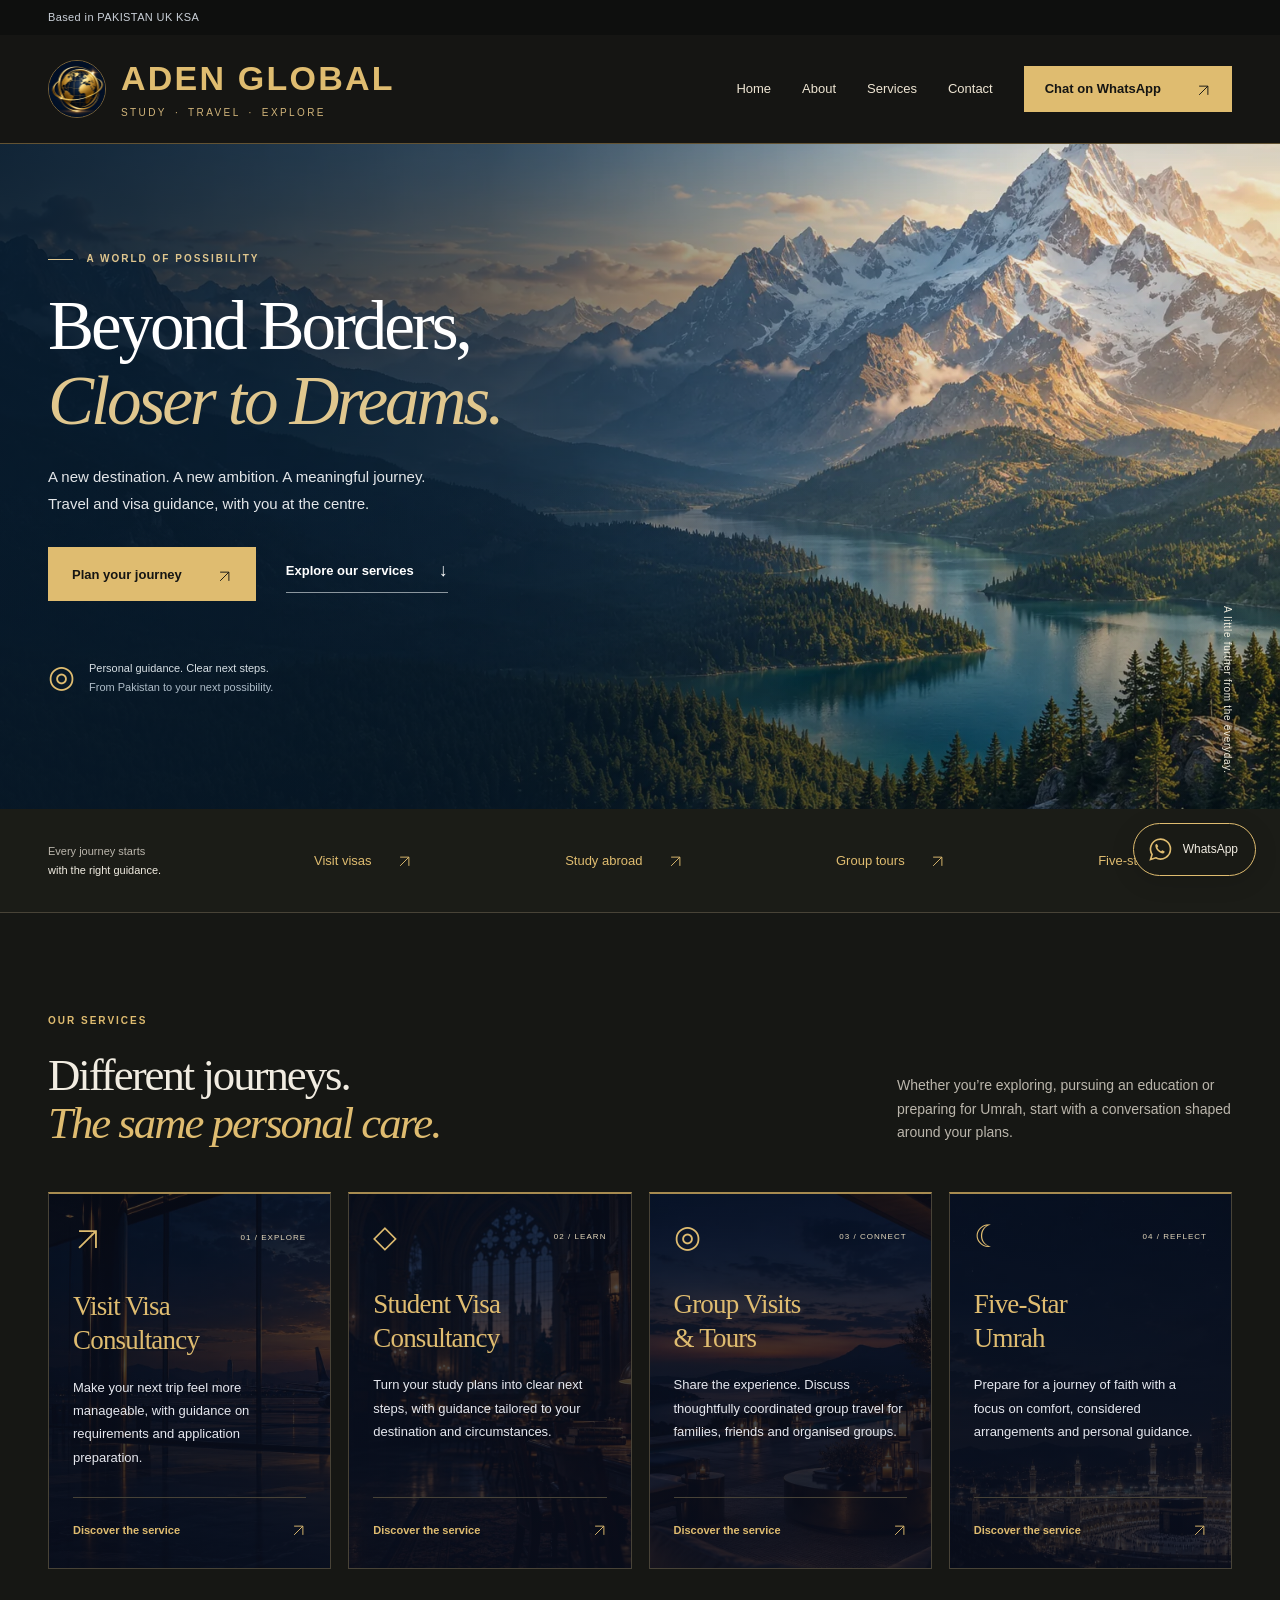
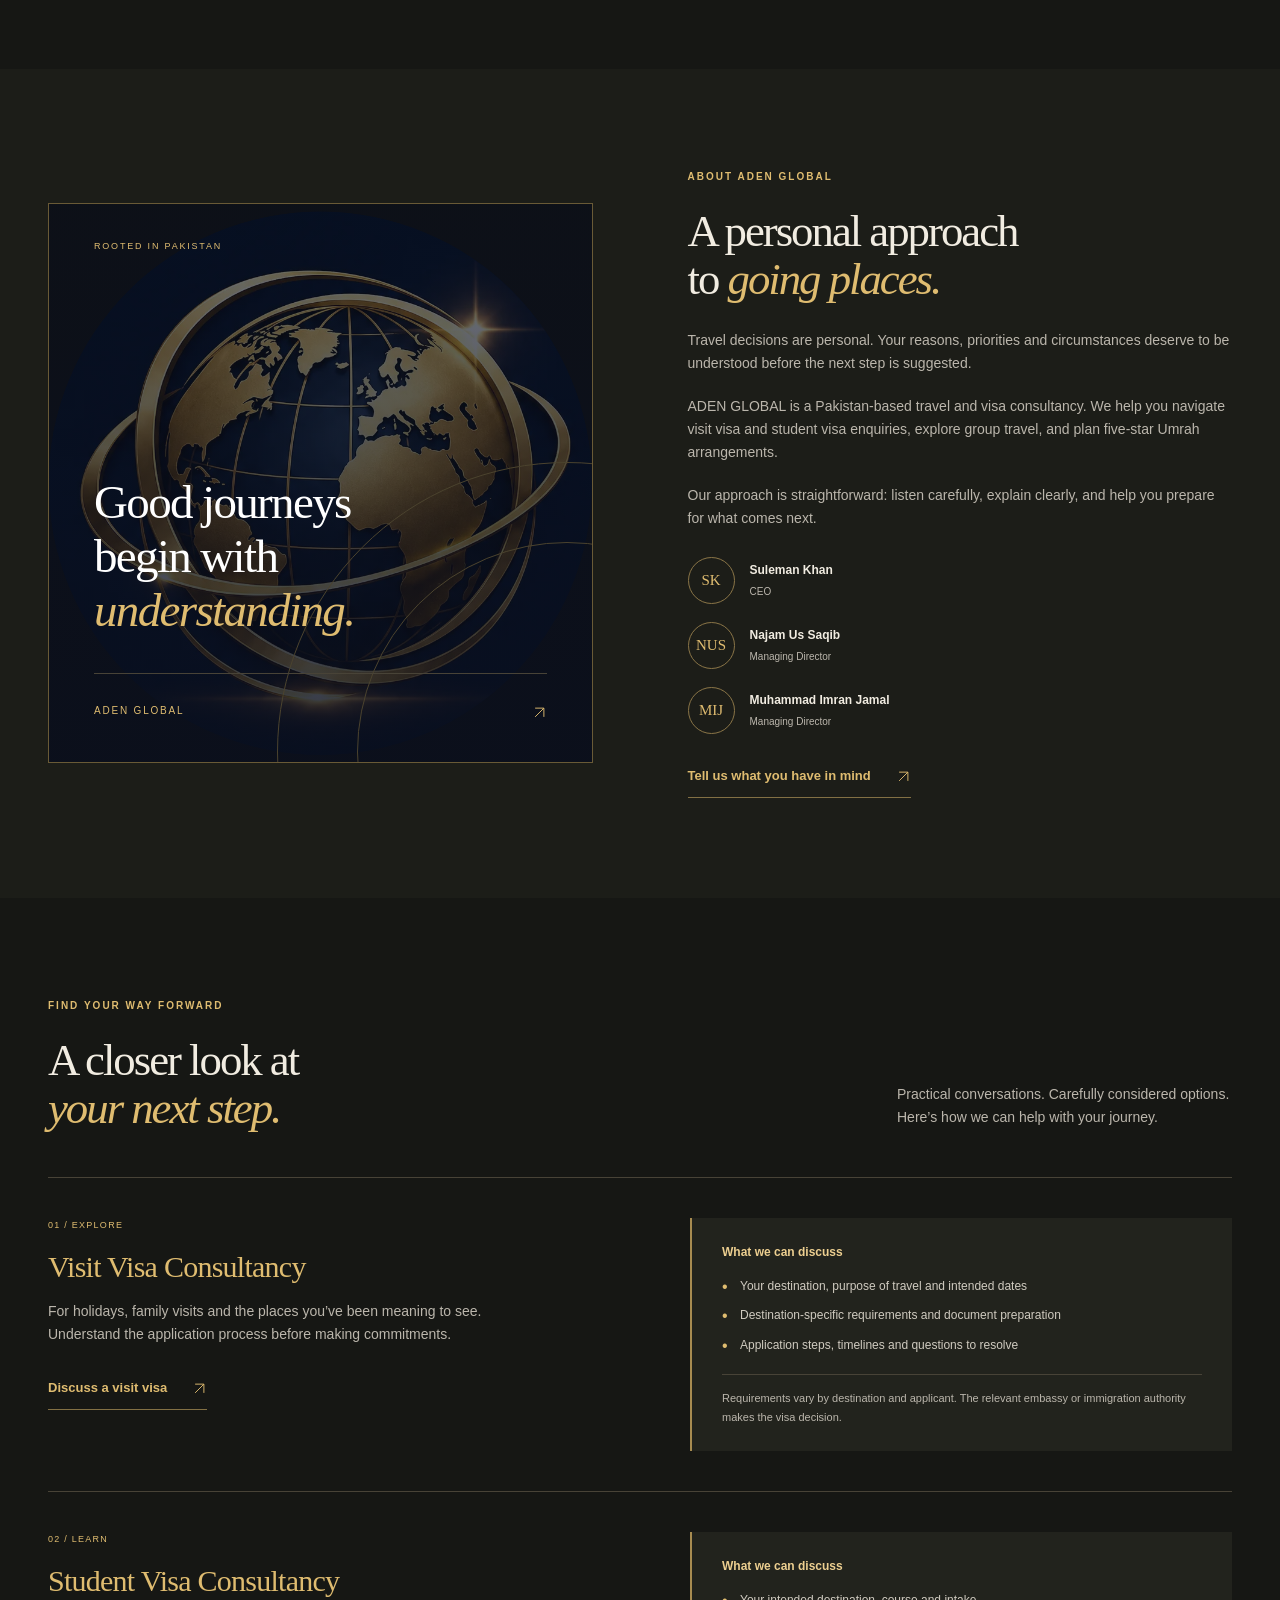
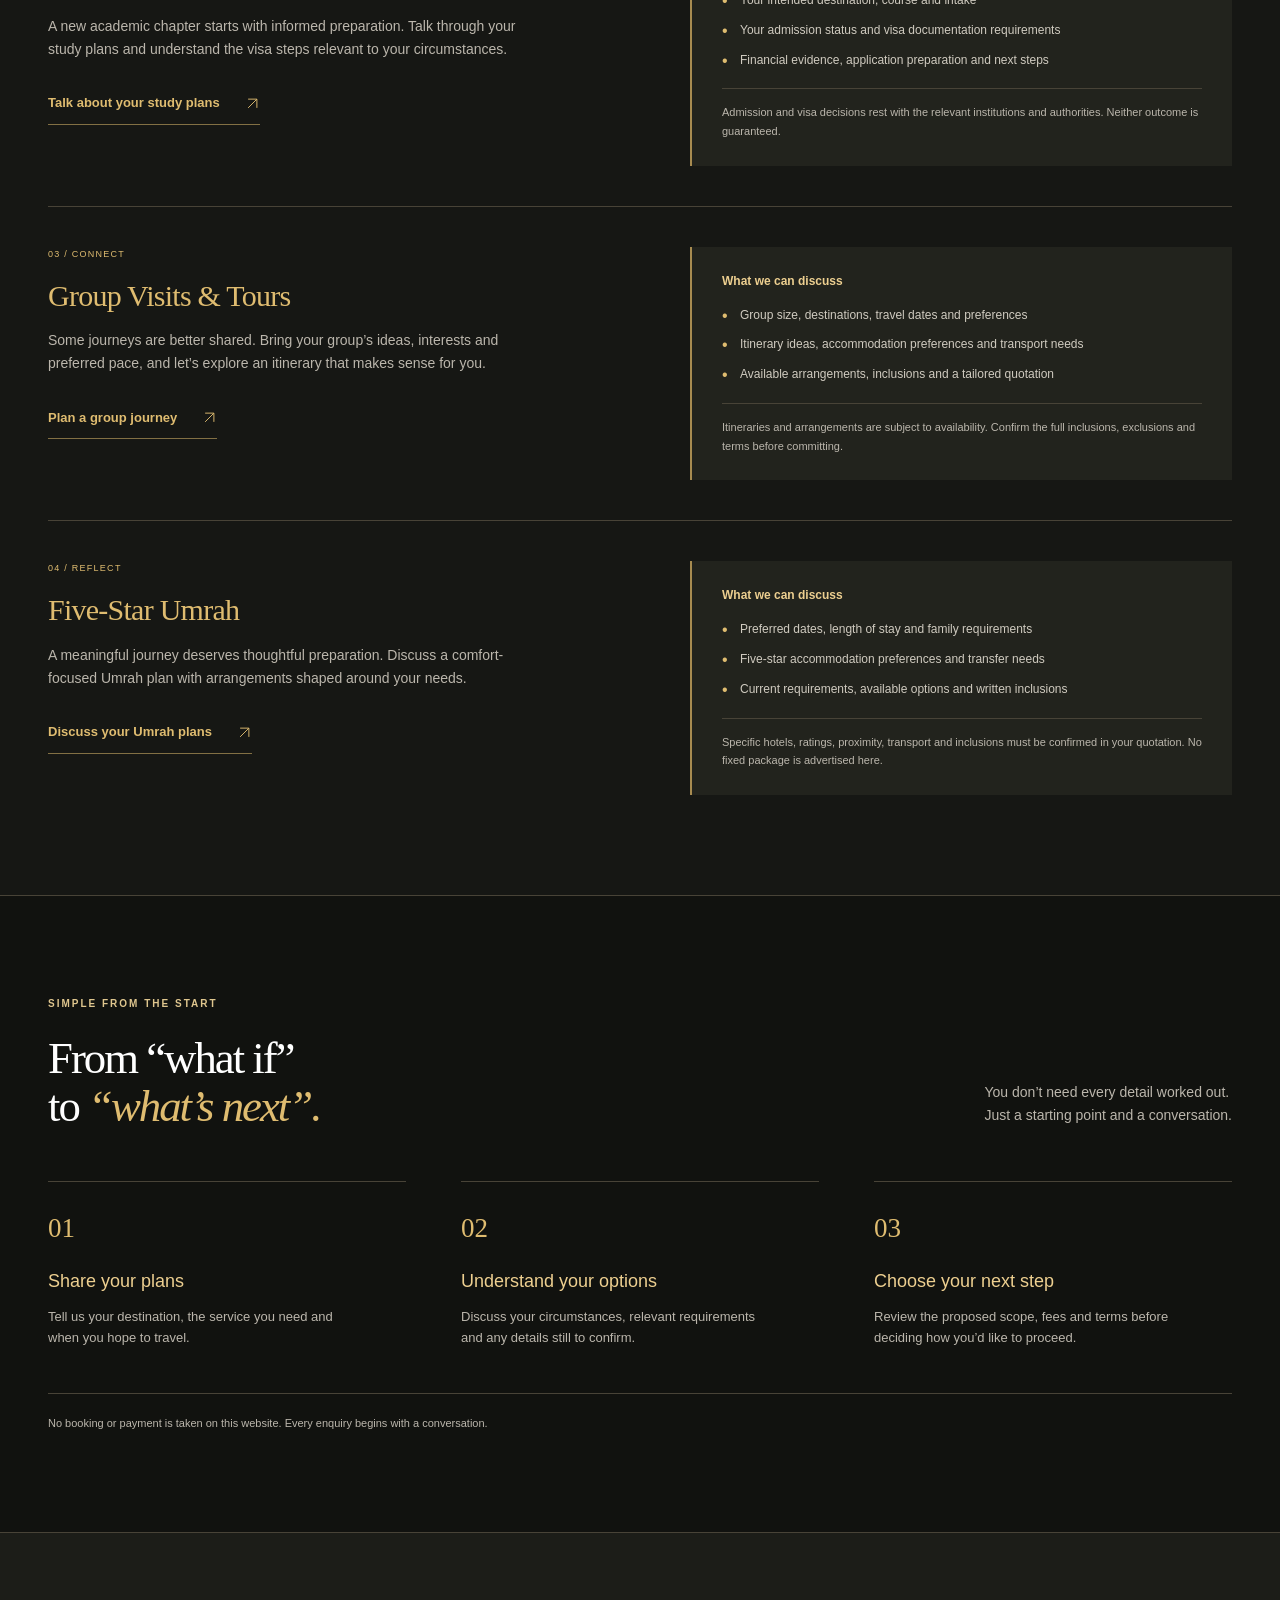
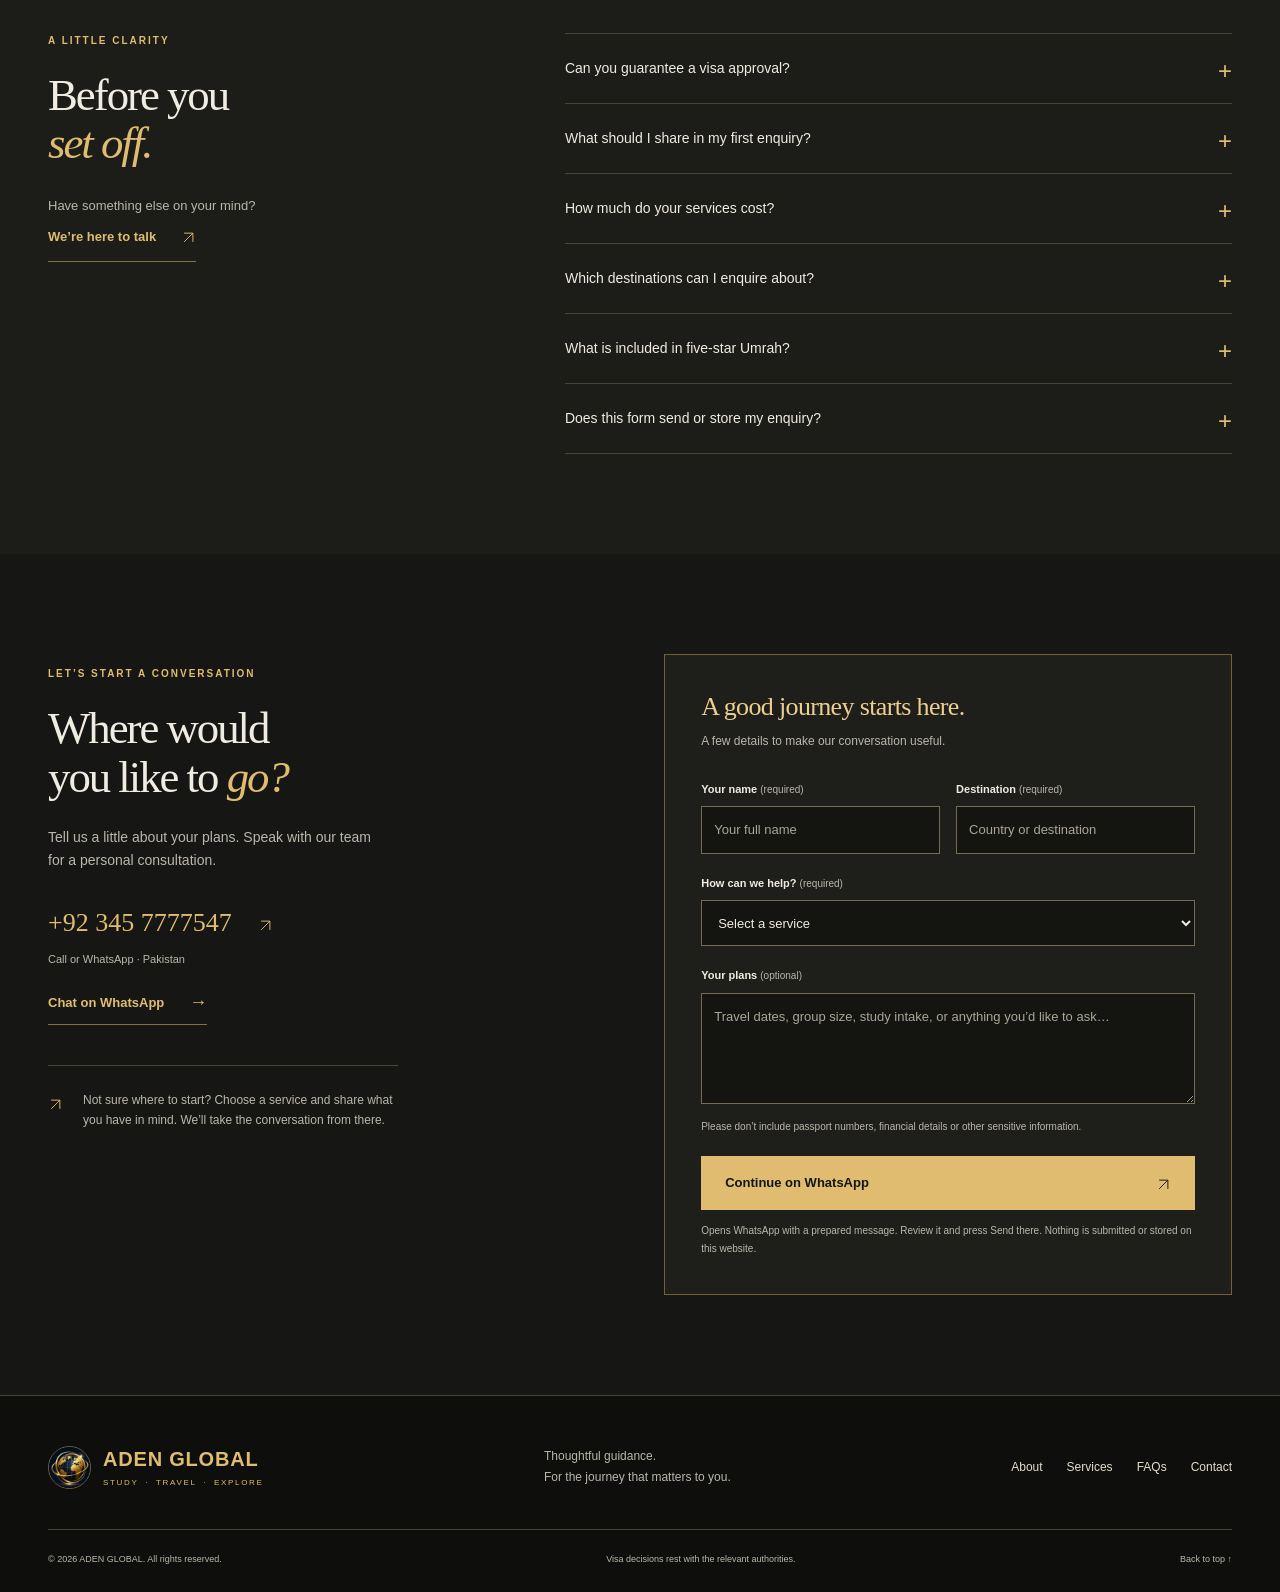
<file: index.html>
<!doctype html>
<html lang="en" class="no-js">
<head>
  <meta charset="utf-8">
  <meta name="viewport" content="width=device-width, initial-scale=1">
  <meta name="theme-color" content="#151513">
  <title>ADEN GLOBAL | Travel & Visa Consultancy in Pakistan</title>
  <meta name="description" content="Plan your next journey with ADEN GLOBAL. Pakistan-based consultancy for visit visas, student visas, group tours and five-star Umrah. Enquire on WhatsApp.">
  <meta property="og:title" content="ADEN GLOBAL | Beyond Borders, Closer to Dreams.">
  <meta property="og:description" content="Thoughtful guidance for travel, study and Umrah. Speak with our team about your plans.">
  <meta property="og:type" content="website">
  <link rel="icon" type="image/svg+xml" href="assets/mark.svg">
  <link rel="stylesheet" href="styles.css">
  <script src="script.js" defer></script>
</head>
<body>
  <a class="skip-link" href="#main">Skip to content</a>
  <div class="utility"><div class="container"><span>Based in PAKISTAN UK KSA</span></div></div>
  <header class="header">
    <div class="container header-inner">
      <a class="brand" href="#home" aria-label="ADEN GLOBAL home"><span class="brand-emblem" aria-hidden="true"><img src="assets/logo.webp" alt="" width="2048" height="2048"></span><span>ADEN GLOBAL<small>STUDY <b>·</b> TRAVEL <b>·</b> EXPLORE</small></span></a>
      <button class="menu-toggle" type="button" aria-expanded="false" aria-controls="navigation" aria-label="Open navigation"><span></span><span></span></button>
      <nav id="navigation" aria-label="Main navigation"><a href="#home">Home</a><a href="#about">About</a><a href="#services">Services</a><a href="#contact">Contact</a><a class="button button-small" href="https://wa.me/923457777547?text=Hello%20ADEN%20GLOBAL%2C%20I%20would%20like%20to%20discuss%20my%20travel%20plans." target="_blank" rel="noopener noreferrer">Chat on WhatsApp <span aria-hidden="true"><svg class="arrow" viewBox="0 0 24 24" fill="none" aria-hidden="true"><path d="M5 19 19 5M5 5h14v14" stroke="currentColor" stroke-width="1.5"/></svg></span></a></nav>
    </div>
  </header>
  <main id="main">
    <section class="hero" id="home" aria-labelledby="hero-title">
      <div class="hero-image" role="img" aria-label="Illustrative mountain valley and turquoise alpine lake"></div>
      <div class="container hero-content"><p class="eyebrow light"><span></span> A WORLD OF POSSIBILITY</p><h1 id="hero-title">Beyond Borders,<br><em>Closer to Dreams.</em></h1><p class="hero-intro">A new destination. A new ambition. A meaningful journey.<br class="desktop-break"> Travel and visa guidance, with you at the centre.</p><div class="hero-actions"><a class="button button-gold" href="#contact">Plan your journey <span aria-hidden="true"><svg class="arrow" viewBox="0 0 24 24" fill="none" aria-hidden="true"><path d="M5 19 19 5M5 5h14v14" stroke="currentColor" stroke-width="1.5"/></svg></span></a><a class="text-link light" href="#services">Explore our services <span aria-hidden="true">↓</span></a></div><div class="hero-note"><span class="small-globe" aria-hidden="true">◎</span><span>Personal guidance. Clear next steps.<br><strong>From Pakistan to your next possibility.</strong></span></div></div>
      <div class="hero-caption">A little further from the everyday.</div>
    </section>
    <div class="service-strip"><div class="container"><span>Every journey starts<br><strong>with the right guidance.</strong></span><a href="#visit">Visit visas <span aria-hidden="true"><svg class="arrow" viewBox="0 0 24 24" fill="none" aria-hidden="true"><path d="M5 19 19 5M5 5h14v14" stroke="currentColor" stroke-width="1.5"/></svg></span></a><a href="#student">Study abroad <span aria-hidden="true"><svg class="arrow" viewBox="0 0 24 24" fill="none" aria-hidden="true"><path d="M5 19 19 5M5 5h14v14" stroke="currentColor" stroke-width="1.5"/></svg></span></a><a href="#groups">Group tours <span aria-hidden="true"><svg class="arrow" viewBox="0 0 24 24" fill="none" aria-hidden="true"><path d="M5 19 19 5M5 5h14v14" stroke="currentColor" stroke-width="1.5"/></svg></span></a><a href="#umrah">Five-star Umrah <span aria-hidden="true"><svg class="arrow" viewBox="0 0 24 24" fill="none" aria-hidden="true"><path d="M5 19 19 5M5 5h14v14" stroke="currentColor" stroke-width="1.5"/></svg></span></a></div></div>

    <section class="section services-section" id="services" aria-labelledby="services-title"><div class="container">
      <div class="section-heading"><div><p class="eyebrow">OUR SERVICES</p><h2 id="services-title">Different journeys.<br><em>The same personal care.</em></h2></div><p>Whether you’re exploring, pursuing an education or preparing for Umrah, start with a conversation shaped around your plans.</p></div>
      <div class="service-grid">
        <article class="service-card service-card--image" style="background-image: url('assets/visit-visa.jpg');"><div class="card-top"><span class="service-icon" aria-hidden="true"><svg class="arrow" viewBox="0 0 24 24" fill="none" aria-hidden="true"><path d="M5 19 19 5M5 5h14v14" stroke="currentColor" stroke-width="1.5"/></svg></span><span class="card-number">01 / EXPLORE</span></div><h3>Visit Visa<br>Consultancy</h3><p>Make your next trip feel more manageable, with guidance on requirements and application preparation.</p><a class="card-link" href="#visit">Discover the service <span aria-hidden="true"><svg class="arrow" viewBox="0 0 24 24" fill="none" aria-hidden="true"><path d="M5 19 19 5M5 5h14v14" stroke="currentColor" stroke-width="1.5"/></svg></span></a></article>
        <article class="service-card service-card--image" style="background-image: url('assets/student-visa.jpg');"><div class="card-top"><span class="service-icon" aria-hidden="true">◇</span><span class="card-number">02 / LEARN</span></div><h3>Student Visa<br>Consultancy</h3><p>Turn your study plans into clear next steps, with guidance tailored to your destination and circumstances.</p><a class="card-link" href="#student">Discover the service <span aria-hidden="true"><svg class="arrow" viewBox="0 0 24 24" fill="none" aria-hidden="true"><path d="M5 19 19 5M5 5h14v14" stroke="currentColor" stroke-width="1.5"/></svg></span></a></article>
        <article class="service-card service-card--image" style="background-image: url('assets/group-tours.jpg');"><div class="card-top"><span class="service-icon" aria-hidden="true">◎</span><span class="card-number">03 / CONNECT</span></div><h3>Group Visits<br>& Tours</h3><p>Share the experience. Discuss thoughtfully coordinated group travel for families, friends and organised groups.</p><a class="card-link" href="#groups">Discover the service <span aria-hidden="true"><svg class="arrow" viewBox="0 0 24 24" fill="none" aria-hidden="true"><path d="M5 19 19 5M5 5h14v14" stroke="currentColor" stroke-width="1.5"/></svg></span></a></article>
        <article class="service-card service-card--image" style="background-image: url('assets/umrah.jpg');"><div class="card-top"><span class="service-icon" aria-hidden="true">☾</span><span class="card-number">04 / REFLECT</span></div><h3>Five-Star<br>Umrah</h3><p>Prepare for a journey of faith with a focus on comfort, considered arrangements and personal guidance.</p><a class="card-link" href="#umrah">Discover the service <span aria-hidden="true"><svg class="arrow" viewBox="0 0 24 24" fill="none" aria-hidden="true"><path d="M5 19 19 5M5 5h14v14" stroke="currentColor" stroke-width="1.5"/></svg></span></a></article>
      </div>
    </div></section>

    <section class="section about-section" id="about" aria-labelledby="about-title"><div class="container about-grid"><div class="about-art"><div class="orbit orbit-one"></div><div class="orbit orbit-two"></div><span class="about-emblem brand-emblem" aria-hidden="true"><img src="assets/logo.webp" alt="" width="2048" height="2048"></span><span class="art-top">ROOTED IN PAKISTAN</span><p>Good journeys<br>begin with<br><em>understanding.</em></p><span class="art-bottom">ADEN GLOBAL <span aria-hidden="true"><svg class="arrow" viewBox="0 0 24 24" fill="none" aria-hidden="true"><path d="M5 19 19 5M5 5h14v14" stroke="currentColor" stroke-width="1.5"/></svg></span></span></div><div class="about-copy"><p class="eyebrow">ABOUT ADEN GLOBAL</p><h2 id="about-title">A personal approach<br>to <em>going places.</em></h2><p>Travel decisions are personal. Your reasons, priorities and circumstances deserve to be understood before the next step is suggested.</p><p>ADEN GLOBAL is a Pakistan-based travel and visa consultancy. We help you navigate visit visa and student visa enquiries, explore group travel, and plan five-star Umrah arrangements.</p><p>Our approach is straightforward: listen carefully, explain clearly, and help you prepare for what comes next.</p><div class="consultation-team" aria-label="ADEN GLOBAL leadership"><div class="founder"><span class="founder-monogram" aria-hidden="true">SK</span><span><strong>Suleman Khan</strong><small>CEO</small></span></div><div class="founder"><span class="founder-monogram" aria-hidden="true">NUS</span><span><strong>Najam Us Saqib</strong><small>Managing Director</small></span></div><div class="founder"><span class="founder-monogram" aria-hidden="true">MIJ</span><span><strong>Muhammad Imran Jamal</strong><small>Managing Director</small></span></div></div><a class="text-link" href="#contact">Tell us what you have in mind <span aria-hidden="true"><svg class="arrow" viewBox="0 0 24 24" fill="none" aria-hidden="true"><path d="M5 19 19 5M5 5h14v14" stroke="currentColor" stroke-width="1.5"/></svg></span></a></div></div></section>

    <section class="section details-section" aria-labelledby="details-title"><div class="container"><div class="section-heading"><div><p class="eyebrow">FIND YOUR WAY FORWARD</p><h2 id="details-title">A closer look at<br><em>your next step.</em></h2></div><p>Practical conversations. Carefully considered options. Here’s how we can help with your journey.</p></div>
      <article class="service-detail" id="visit"><div><span class="detail-index">01 / EXPLORE</span><h3>Visit Visa Consultancy</h3><p>For holidays, family visits and the places you’ve been meaning to see. Understand the application process before making commitments.</p><a class="text-link service-enquiry" data-service="Visit Visa Consultancy" href="https://wa.me/923457777547?text=Hello%20ADEN%20GLOBAL%2C%20I%20would%20like%20to%20enquire%20about%20Visit%20Visa%20Consultancy." target="_blank" rel="noopener noreferrer">Discuss a visit visa <span aria-hidden="true"><svg class="arrow" viewBox="0 0 24 24" fill="none" aria-hidden="true"><path d="M5 19 19 5M5 5h14v14" stroke="currentColor" stroke-width="1.5"/></svg></span></a></div><div class="detail-support"><h4>What we can discuss</h4><ul><li>Your destination, purpose of travel and intended dates</li><li>Destination-specific requirements and document preparation</li><li>Application steps, timelines and questions to resolve</li></ul><p class="detail-note">Requirements vary by destination and applicant. The relevant embassy or immigration authority makes the visa decision.</p></div></article>
      <article class="service-detail" id="student"><div><span class="detail-index">02 / LEARN</span><h3>Student Visa Consultancy</h3><p>A new academic chapter starts with informed preparation. Talk through your study plans and understand the visa steps relevant to your circumstances.</p><a class="text-link service-enquiry" data-service="Student Visa Consultancy" href="https://wa.me/923457777547?text=Hello%20ADEN%20GLOBAL%2C%20I%20would%20like%20to%20enquire%20about%20Student%20Visa%20Consultancy." target="_blank" rel="noopener noreferrer">Talk about your study plans <span aria-hidden="true"><svg class="arrow" viewBox="0 0 24 24" fill="none" aria-hidden="true"><path d="M5 19 19 5M5 5h14v14" stroke="currentColor" stroke-width="1.5"/></svg></span></a></div><div class="detail-support"><h4>What we can discuss</h4><ul><li>Your intended destination, course and intake</li><li>Your admission status and visa documentation requirements</li><li>Financial evidence, application preparation and next steps</li></ul><p class="detail-note">Admission and visa decisions rest with the relevant institutions and authorities. Neither outcome is guaranteed.</p></div></article>
      <article class="service-detail" id="groups"><div><span class="detail-index">03 / CONNECT</span><h3>Group Visits & Tours</h3><p>Some journeys are better shared. Bring your group’s ideas, interests and preferred pace, and let’s explore an itinerary that makes sense for you.</p><a class="text-link service-enquiry" data-service="Group Visits and Tours" href="https://wa.me/923457777547?text=Hello%20ADEN%20GLOBAL%2C%20I%20would%20like%20to%20enquire%20about%20Group%20Visits%20and%20Tours." target="_blank" rel="noopener noreferrer">Plan a group journey <span aria-hidden="true"><svg class="arrow" viewBox="0 0 24 24" fill="none" aria-hidden="true"><path d="M5 19 19 5M5 5h14v14" stroke="currentColor" stroke-width="1.5"/></svg></span></a></div><div class="detail-support"><h4>What we can discuss</h4><ul><li>Group size, destinations, travel dates and preferences</li><li>Itinerary ideas, accommodation preferences and transport needs</li><li>Available arrangements, inclusions and a tailored quotation</li></ul><p class="detail-note">Itineraries and arrangements are subject to availability. Confirm the full inclusions, exclusions and terms before committing.</p></div></article>
      <article class="service-detail" id="umrah"><div><span class="detail-index">04 / REFLECT</span><h3>Five-Star Umrah</h3><p>A meaningful journey deserves thoughtful preparation. Discuss a comfort-focused Umrah plan with arrangements shaped around your needs.</p><a class="text-link service-enquiry" data-service="Five-Star Umrah" href="https://wa.me/923457777547?text=Hello%20ADEN%20GLOBAL%2C%20I%20would%20like%20to%20enquire%20about%20Five-Star%20Umrah." target="_blank" rel="noopener noreferrer">Discuss your Umrah plans <span aria-hidden="true"><svg class="arrow" viewBox="0 0 24 24" fill="none" aria-hidden="true"><path d="M5 19 19 5M5 5h14v14" stroke="currentColor" stroke-width="1.5"/></svg></span></a></div><div class="detail-support"><h4>What we can discuss</h4><ul><li>Preferred dates, length of stay and family requirements</li><li>Five-star accommodation preferences and transfer needs</li><li>Current requirements, available options and written inclusions</li></ul><p class="detail-note">Specific hotels, ratings, proximity, transport and inclusions must be confirmed in your quotation. No fixed package is advertised here.</p></div></article>
    </div></section>

    <section class="section process-section" aria-labelledby="process-title"><div class="container"><div class="section-heading"><div><p class="eyebrow light">SIMPLE FROM THE START</p><h2 id="process-title">From “what if”<br>to <em>“what’s next”.</em></h2></div><p>You don’t need every detail worked out.<br>Just a starting point and a conversation.</p></div><div class="process-grid"><div><span>01</span><h3>Share your plans</h3><p>Tell us your destination, the service you need and when you hope to travel.</p></div><div><span>02</span><h3>Understand your options</h3><p>Discuss your circumstances, relevant requirements and any details still to confirm.</p></div><div><span>03</span><h3>Choose your next step</h3><p>Review the proposed scope, fees and terms before deciding how you’d like to proceed.</p></div></div><p class="process-footnote">No booking or payment is taken on this website. Every enquiry begins with a conversation.</p></div></section>

    <section class="section faq-section" id="faqs" aria-labelledby="faq-title"><div class="container faq-grid"><div><p class="eyebrow">A LITTLE CLARITY</p><h2 id="faq-title">Before you<br><em>set off.</em></h2><p>Have something else on your mind?<br><a class="text-link" href="#contact">We’re here to talk <span aria-hidden="true"><svg class="arrow" viewBox="0 0 24 24" fill="none" aria-hidden="true"><path d="M5 19 19 5M5 5h14v14" stroke="currentColor" stroke-width="1.5"/></svg></span></a></p></div><div class="faq-list"><details><summary>Can you guarantee a visa approval?</summary><p>No. Visa decisions are made solely by the relevant embassy, consulate or immigration authority. Consultancy can help you understand requirements and prepare; it cannot guarantee approval.</p></details><details><summary>What should I share in my first enquiry?</summary><p>Share your name, destination, service, intended dates and a brief outline of your plans. For group travel, include the approximate group size; for study, your intended course and intake. Please do not send passports, bank statements or other sensitive documents in your initial enquiry.</p></details><details><summary>How much do your services cost?</summary><p>Fees depend on the service and your requirements. Request a consultation to discuss the scope and obtain a quotation. Confirm consultancy fees, third-party charges, inclusions, exclusions and cancellation terms before proceeding.</p></details><details><summary>Which destinations can I enquire about?</summary><p>Tell us where you want to go. We’ll discuss whether we can assist with your destination and current requirements before you make any commitment. Destination availability and entry rules may change.</p></details><details><summary>What is included in five-star Umrah?</summary><p>Arrangements are discussed individually. Ask for written confirmation of hotel names and ratings, stay dates, room type, transfers, visa-related services and all inclusions and exclusions before confirming a plan.</p></details><details><summary>Does this form send or store my enquiry?</summary><p>No. The form prepares a message and opens WhatsApp. You can review and edit it, then choose to send it there. This website does not submit your form to a server or store it. Your use of WhatsApp is subject to its privacy terms.</p></details></div></div></section>

    <section class="section contact-section" id="contact" aria-labelledby="contact-title"><div class="container contact-grid"><div class="contact-copy"><p class="eyebrow">LET’S START A CONVERSATION</p><h2 id="contact-title">Where would<br>you like to <em>go?</em></h2><p>Tell us a little about your plans. Speak with our team for a personal consultation.</p><div class="contact-channel"><a class="contact-phone" href="tel:+923457777547">+92 345 7777547 <span aria-hidden="true"><svg class="arrow" viewBox="0 0 24 24" fill="none" aria-hidden="true"><path d="M5 19 19 5M5 5h14v14" stroke="currentColor" stroke-width="1.5"/></svg></span></a><span class="contact-meta">Call or WhatsApp · Pakistan</span><a class="text-link" style="margin-top:20px" href="https://wa.me/923457777547?text=Hello%20ADEN%20GLOBAL%2C%20I%20would%20like%20a%20consultation%20with%20ADEN%20GLOBAL." target="_blank" rel="noopener noreferrer" aria-label="Chat on WhatsApp at +92 345 7777547">Chat on WhatsApp <span aria-hidden="true">→</span></a></div><div class="contact-tip"><span aria-hidden="true"><svg class="arrow" viewBox="0 0 24 24" fill="none" aria-hidden="true"><path d="M5 19 19 5M5 5h14v14" stroke="currentColor" stroke-width="1.5"/></svg></span><p>Not sure where to start? Choose a service and share what you have in mind. We’ll take the conversation from there.</p></div></div><form id="enquiry-form" class="enquiry-form"><h3>A good journey starts here.</h3><p class="form-intro">A few details to make our conversation useful.</p><div class="form-row"><div class="field"><label for="name">Your name <span>(required)</span></label><input id="name" name="name" autocomplete="name" required maxlength="100" placeholder="Your full name"></div><div class="field"><label for="destination">Destination <span>(required)</span></label><input id="destination" name="destination" required maxlength="120" placeholder="Country or destination"></div></div><div class="field"><label for="service">How can we help? <span>(required)</span></label><select id="service" name="service" required><option value="" disabled selected>Select a service</option><option>Visit Visa Consultancy</option><option>Student Visa Consultancy</option><option>Group Visits and Tours</option><option>Five-Star Umrah</option></select></div><div class="field"><label for="message">Your plans <span>(optional)</span></label><textarea id="message" name="message" rows="4" maxlength="1500" placeholder="Travel dates, group size, study intake, or anything you’d like to ask…"></textarea></div><p class="form-privacy">Please don’t include passport numbers, financial details or other sensitive information.</p><button class="button" type="submit" disabled>Continue on WhatsApp <span aria-hidden="true"><svg class="arrow" viewBox="0 0 24 24" fill="none" aria-hidden="true"><path d="M5 19 19 5M5 5h14v14" stroke="currentColor" stroke-width="1.5"/></svg></span></button><p class="form-explainer">Opens WhatsApp with a prepared message. Review it and press Send there. Nothing is submitted or stored on this website.</p><p id="form-status" class="form-status" role="status"></p><noscript><p>JavaScript is needed to prepare your message. You can <a href="https://wa.me/923457777547">contact us directly on WhatsApp</a> instead.</p></noscript></form></div></section>
  </main>
  <footer class="footer"><div class="container"><div class="footer-top"><a class="brand" href="#home"><span class="brand-emblem" aria-hidden="true"><img src="assets/logo.webp" alt="" width="2048" height="2048"></span><span>ADEN GLOBAL<small>STUDY <b>·</b> TRAVEL <b>·</b> EXPLORE</small></span></a><p>Thoughtful guidance.<br>For the journey that matters to you.</p><nav aria-label="Footer navigation"><a href="#about">About</a><a href="#services">Services</a><a href="#faqs">FAQs</a><a href="#contact">Contact</a></nav></div><div class="footer-bottom"><p>© <span id="year">2026</span> ADEN GLOBAL. All rights reserved.</p><p>Visa decisions rest with the relevant authorities.</p><a href="#home">Back to top ↑</a></div></div></footer>
  <a class="floating-whatsapp" href="https://wa.me/923457777547?text=Hello%20ADEN%20GLOBAL%2C%20I%20would%20like%20a%20consultation." target="_blank" rel="noopener noreferrer" aria-label="Chat with ADEN GLOBAL on WhatsApp"><svg viewBox="0 0 32 32" fill="none" aria-hidden="true"><path d="M27 15.5a11 11 0 0 1-16.2 9.7L5 27l1.7-5.6A11 11 0 1 1 27 15.5Z" stroke="currentColor" stroke-width="1.8"/><path d="M12 10c-.7-.5-1.8.7-1.7 1.8.3 4.4 4.8 8.5 8.4 8.6 1.3 0 2.3-1.6 1.8-2.1l-2.3-1.4c-.5-.2-1.2 1-1.7.9-1.6-.6-3.4-2.4-3.8-3.8-.2-.6 1-1.2.7-1.8L12 10Z" fill="currentColor"/></svg><span>WhatsApp</span></a>
</body>
</html>
</file>
<file: styles.css>
/* Brand palette and spacing: edit here to adjust the whole site. */
:root{--navy:#102139;--deep:#0b192b;--gold:#c5a768;--cream:#f7f5ef;--ink:#14263b;--muted:#5d6670;--line:#dddcd4;--white:#fff;--container:1200px}
*{box-sizing:border-box}html{scroll-behavior:smooth;scroll-padding-top:105px}body{margin:0;color:var(--ink);background:var(--cream);font:16px/1.65 Arial,Helvetica,sans-serif;-webkit-font-smoothing:antialiased}a{color:inherit;text-decoration:none}button,input,select,textarea{font:inherit}button,a,input,select,textarea,summary{-webkit-tap-highlight-color:transparent}button,a,summary{touch-action:manipulation}button{cursor:pointer}img{max-width:100%;display:block}::selection{background:#dec996;color:var(--navy)}:focus-visible{outline:3px solid #93702a;outline-offset:5px}section[id],article[id]{scroll-margin-top:110px}.container{width:min(var(--container),calc(100% - 96px));margin:auto}.utility{background:var(--deep);color:#cbd1d9;font-size:11px;letter-spacing:.035em}.utility .container{min-height:35px;display:flex;justify-content:space-between;align-items:center}.utility a span{color:var(--gold);margin:0 8px}.header{position:sticky;top:0;z-index:30;background:#fffefb;border-bottom:1px solid #e9e7df}.header-inner{height:91px;display:flex;align-items:center;justify-content:space-between;gap:25px}.brand{display:inline-flex;align-items:center;gap:12px;flex-shrink:0}.brand>span{font-size:23px;font-weight:700;line-height:1.15;letter-spacing:.04em}.brand small{display:block;margin-top:7px;font-size:9px;letter-spacing:.21em;font-weight:500;color:#806729}.brand small b{padding:0 3px;font-weight:400}.header nav{display:flex;align-items:center;gap:31px;font-size:13px}.header nav>a:not(.button){padding:10px 0}.header nav>a:hover{color:#866b33}.button{display:inline-flex;align-items:center;justify-content:space-between;gap:35px;padding:16px 23px;border:1px solid var(--navy);background:var(--navy);color:white;font-size:13px;font-weight:600;line-height:1.5;transition:background .2s,transform .2s}.button:hover{background:#263c55;transform:translateY(-1px)}.button span{font-size:20px;font-weight:400;line-height:1}.button-small{padding:12px 20px}.button-gold{background:var(--gold);border-color:var(--gold);color:var(--deep)}.button-gold:hover{background:#d9bd82}.menu-toggle{display:none}.skip-link{position:fixed;top:-100px;left:15px;z-index:100;background:white;padding:10px 20px}.skip-link:focus{top:12px}.hero{position:relative;isolation:isolate;min-height:665px;background:#183a4b;color:white;overflow:hidden;display:flex;align-items:center}.hero-image{position:absolute;inset:0;z-index:-2;background:linear-gradient(90deg,rgba(8,26,43,.88) 0%,rgba(8,26,43,.62) 38%,rgba(8,26,43,.08) 75%),url('assets/journey.webp') center 54%/cover no-repeat}.hero:after{content:'';position:absolute;inset:0;z-index:-1;background:linear-gradient(0deg,rgba(7,22,36,.48),transparent 50%)}.hero-content{padding-top:72px;padding-bottom:70px}.eyebrow{font-size:10px;font-weight:700;letter-spacing:.2em;color:#806629;margin:0 0 23px;line-height:1.5}.eyebrow.light{color:#dfc68e}.eyebrow span{display:inline-block;width:25px;height:1px;background:currentColor;vertical-align:middle;margin-right:9px}h1,h2,h3,h4,p{margin-top:0}h1,h2{font-family:Georgia,'Times New Roman',serif;font-weight:400;letter-spacing:-.045em;line-height:1.08}h1{font-size:clamp(52px,5.4vw,78px);margin-bottom:25px}h1 em{color:#e0c78e;font-weight:400}h2{font-size:clamp(37px,3.5vw,49px);margin-bottom:25px}h2 em{font-weight:400;color:#7e6b42}h3{line-height:1.25}p{margin-bottom:20px}.hero-intro{font-size:15px;color:#e3e6e9;line-height:1.8}.hero-actions{display:flex;align-items:center;gap:30px;margin-top:30px}.text-link{display:inline-flex;align-items:center;gap:25px;font-size:13px;font-weight:600;border-bottom:1px solid #a5a69d;padding-bottom:6px}.text-link span{font-size:18px;font-weight:400}.text-link:hover{color:#806629;border-color:currentColor}.text-link.light{color:white;border-color:#8b969e}.hero-note{display:flex;gap:14px;align-items:center;margin-top:50px;font-size:11px;line-height:1.7;color:#d8e0e5}.hero-note strong{font-weight:400;color:#afbdc9}.small-globe{font-size:31px;color:var(--gold)}.hero-caption{position:absolute;right:45px;bottom:35px;font-size:10px;color:#f4efdf;letter-spacing:.07em;writing-mode:vertical-rl}.service-strip{background:var(--white);border-bottom:1px solid var(--line)}.service-strip .container{display:flex;align-items:center;justify-content:space-between;gap:24px;min-height:103px}.service-strip .container>span{font-size:11px;color:var(--muted);line-height:1.7}.service-strip strong{color:var(--ink);font-weight:500}.service-strip a{font-size:13px;padding:12px 0}.service-strip a span{margin-left:22px;color:#8a713e}.service-strip a:hover{color:#8a713e}.section{padding:100px 0}.section-heading{display:flex;justify-content:space-between;align-items:flex-end;gap:60px;margin-bottom:44px}.section-heading h2{margin-bottom:0}.section-heading>p{max-width:335px;color:var(--muted);font-size:14px;margin-bottom:4px}.service-grid{display:grid;grid-template-columns:repeat(4,1fr);gap:17px}.service-card{background:#fffefb;padding:27px 24px 23px;border:1px solid #e2e0d7;display:flex;flex-direction:column;transition:border-color .2s,transform .2s}.service-card:hover{border-color:#b59b63;transform:translateY(-4px)}.card-top{display:flex;align-items:center;justify-content:space-between;gap:5px;margin-bottom:36px}.service-icon{font-family:Georgia,serif;color:#8d733d;font-size:31px;line-height:1}.card-number{font-size:8px;color:#73776f;letter-spacing:.13em}.service-card h3{font-family:Georgia,'Times New Roman',serif;font-weight:400;font-size:27px;letter-spacing:-.03em;margin-bottom:18px}.service-card p{font-size:13px;color:var(--muted);line-height:1.8;flex:1;margin-bottom:28px}.card-link{display:flex;align-items:center;justify-content:space-between;font-size:11px;font-weight:600;padding-top:17px;border-top:1px solid var(--line);gap:6px}.card-link span{font-size:18px;color:#8d733d}.card-link:hover{color:#8a713e}.about-section{background:white}.about-grid{display:grid;grid-template-columns:1fr 1fr;gap:95px;align-items:center}.about-art{position:relative;isolation:isolate;overflow:hidden;min-height:510px;background:var(--navy);color:white;padding:45px;display:flex;flex-direction:column;justify-content:center}.about-art>img{position:absolute;right:-15px;top:45px;width:185px;height:185px;opacity:.3;z-index:-1}.art-top{font-size:9px;letter-spacing:.2em;color:#d7c293;position:absolute;top:35px}.about-art p{font-family:Georgia,serif;font-size:47px;line-height:1.15;letter-spacing:-.035em;margin:15px 0}.about-art em{color:#d6be88}.art-bottom{position:absolute;bottom:35px;left:45px;right:45px;display:flex;justify-content:space-between;align-items:center;border-top:1px solid #415068;padding-top:20px;font-size:10px;letter-spacing:.18em}.art-bottom span{font-size:20px;color:var(--gold)}.orbit{position:absolute;width:420px;height:420px;border:1px solid #35465b;border-radius:50%;z-index:-1;right:-185px;bottom:-200px}.orbit-two{width:580px;height:580px;right:-265px;bottom:-280px}.about-copy>p:not(.eyebrow){font-size:14px;color:var(--muted)}.founder{display:flex;align-items:center;gap:15px;margin:27px 0}.founder-monogram{width:47px;height:47px;display:grid;place-items:center;border:1px solid #d7cfbb;border-radius:50%;font-family:Georgia,serif;font-size:15px;color:#7d6736}.founder strong{font-size:12px;font-weight:600;display:block}.founder small{display:block;color:var(--muted);font-size:10px;margin-top:3px}.detail-index{font-size:9px;letter-spacing:.14em;color:#806629;display:block;margin-bottom:15px}.service-detail{display:grid;grid-template-columns:1fr 1fr;gap:100px;padding:40px 0;border-top:1px solid var(--line)}.service-detail:last-child{padding-bottom:0}.service-detail h3{font-family:Georgia,serif;font-weight:400;font-size:30px;margin-bottom:15px;letter-spacing:-.025em}.service-detail>div>p{font-size:14px;color:var(--muted);max-width:470px}.service-detail .text-link{margin-top:7px}.detail-support{background:#efede6;padding:25px 30px}.detail-support h4{font-size:12px;font-weight:600;margin-bottom:14px}.detail-support ul{padding:0;list-style:none;margin:0 0 18px}.detail-support li{font-size:12px;color:#49525b;padding-left:18px;position:relative;margin-bottom:10px}.detail-support li:before{content:'↗';position:absolute;left:0;color:#8a713e}.detail-support .detail-note{font-size:11px;line-height:1.7;border-top:1px solid #d6d3c8;padding-top:14px;margin:0;max-width:none}.process-section{background:var(--navy);color:white}.process-section .section-heading>p{color:#bcc7d3}.process-section h2 em{color:#d5bb80}.process-grid{display:grid;grid-template-columns:repeat(3,1fr);gap:55px;margin-top:50px}.process-grid>div{border-top:1px solid #435166;padding-top:24px}.process-grid span{font-family:Georgia,serif;font-size:27px;color:#cfb579}.process-grid h3{font-size:18px;font-weight:500;margin:20px 0 13px}.process-grid p{font-size:13px;color:#c0cad5;max-width:300px}.process-footnote{border-top:1px solid #35455b;margin:24px 0 0;padding-top:20px;color:#c0cad5;font-size:11px}.faq-section{background:white}.faq-grid{display:grid;grid-template-columns:1fr 1.6fr;gap:100px}.faq-grid>div>p:not(.eyebrow){font-size:13px;color:var(--muted);line-height:2}.faq-list details{border-bottom:1px solid var(--line)}.faq-list details:first-child{border-top:1px solid var(--line)}summary{padding:23px 28px 23px 0;font-size:14px;cursor:pointer;list-style:none;position:relative;font-weight:500}summary::-webkit-details-marker{display:none}summary:after{content:'+';position:absolute;right:0;top:17px;font-size:24px;color:#806629;font-weight:400}details[open] summary:after{content:'−'}.faq-list details p{font-size:13px;color:var(--muted);padding:0 20px 9px 0;line-height:1.85}.contact-grid{display:grid;grid-template-columns:1fr 1.1fr;gap:100px;align-items:start}.contact-copy{padding-top:12px}.contact-copy>p:not(.eyebrow){font-size:14px;color:var(--muted);max-width:340px}.contact-phone{font-family:Georgia,serif;font-size:26px;display:inline-block;margin-top:10px}.contact-phone span{font-family:Arial,sans-serif;font-size:22px;margin-left:20px;color:#8a713e}.contact-meta{display:block;font-size:11px;color:var(--muted);margin-top:5px}.contact-tip{display:flex;gap:20px;align-items:start;border-top:1px solid var(--line);padding-top:25px;margin-top:40px;max-width:350px}.contact-tip>span{color:#8a713e}.contact-tip p{font-size:12px;color:var(--muted)}.enquiry-form{background:white;border:1px solid var(--line);padding:36px}.enquiry-form h3{font-family:Georgia,serif;font-weight:400;font-size:26px;letter-spacing:-.025em;margin-bottom:8px}.form-intro{font-size:12px;color:var(--muted);margin-bottom:28px}.form-row{display:grid;grid-template-columns:1fr 1fr;gap:16px}.field{margin-bottom:20px}.field label{display:block;font-size:11px;font-weight:600;margin-bottom:8px}.field label span{font-weight:400;color:#676e74;font-size:10px}.field input,.field select,.field textarea{border:1px solid #c9cbc7;border-radius:0;background:#fff;color:var(--ink);width:100%;padding:12px;font-size:13px;min-height:46px}.field textarea{resize:vertical;display:block}.field input::placeholder,.field textarea::placeholder{color:#72777a;opacity:1}.form-privacy{font-size:10px;color:#666e76;margin-top:-5px}.enquiry-form>.button{width:100%}.form-explainer{font-size:10px;color:#626b73;margin:12px 0 0;line-height:1.8}.form-status{font-size:12px;margin:12px 0 0}.form-status:empty{display:none}.form-status a,.enquiry-form noscript a{text-decoration:underline}.footer{background:var(--deep);color:#d4dbe4;padding:50px 0 25px}.footer-top{display:flex;align-items:center;justify-content:space-between;gap:35px;padding-bottom:40px}.footer .brand>span{font-size:20px;color:white}.footer .brand small{color:#cfb579;font-size:8px}.footer-top p{font-size:12px;color:#b6c1cd;line-height:1.8;margin:0}.footer nav{display:flex;gap:24px;font-size:12px}.footer a:hover{color:#e1c68b}.footer-bottom{display:flex;align-items:center;justify-content:space-between;gap:20px;font-size:9px;color:#aeb9c5;border-top:1px solid #2d3b4d;padding-top:22px}.footer-bottom p{margin:0}.floating-whatsapp{position:fixed;right:24px;bottom:24px;z-index:35;background:var(--navy);color:white;border:1px solid #c5a768;box-shadow:0 5px 25px #0002;border-radius:40px;padding:11px 17px 11px 12px;display:flex;align-items:center;gap:8px;font-size:12px}.floating-whatsapp svg{width:29px;height:29px;color:#dfc58b}.floating-whatsapp:hover{background:#29425b}
.arrow{width:15px;height:15px;display:inline-block;vertical-align:middle;flex-shrink:0}.service-icon .arrow{width:29px;height:29px}.detail-support li:before{content:'•';font-size:16px;line-height:1.25}.button:disabled{opacity:.55;cursor:not-allowed;transform:none}
@media(min-width:1500px){.hero{min-height:720px}}
@media(max-width:1100px){.container{width:calc(100% - 64px)}.header nav{gap:23px}.service-card{padding:23px 18px}.service-card h3{font-size:25px}.card-number{font-size:7px}.about-grid,.contact-grid,.service-detail,.faq-grid{gap:50px}.about-art{padding:32px;min-height:490px}.about-art p{font-size:42px}.art-bottom{left:32px;right:32px}.section{padding:80px 0}.service-strip a span{margin-left:10px}.hero-caption{right:20px}.footer nav{gap:15px}}
@media(max-width:800px){.container{width:calc(100% - 40px)}.utility .container>span{font-size:9px}.utility a{font-size:9px}.header-inner{height:78px}.brand>span{font-size:20px}.brand img{width:36px;height:36px}.brand small{font-size:8px}.menu-toggle{display:flex;flex-direction:column;justify-content:center;gap:6px;width:44px;height:44px;background:transparent;border:1px solid #d8d6ce;padding:11px}.menu-toggle span{height:1px;width:20px;background:var(--navy);transition:transform .2s}.menu-toggle[aria-expanded=true] span:first-child{transform:translateY(3.5px) rotate(45deg)}.menu-toggle[aria-expanded=true] span:last-child{transform:translateY(-3.5px) rotate(-45deg)}.header nav{display:none;position:absolute;top:78px;left:0;right:0;padding:18px 20px 24px;background:#fffefb;border-bottom:1px solid #d8d6ce;box-shadow:0 12px 18px #10213912}.header nav.is-open{display:flex;flex-direction:column;align-items:stretch;gap:6px}.header nav>a:not(.button){padding:12px}.header nav .button{margin-top:7px}.hero{min-height:635px}.hero-image{background-position:61% center;background-image:linear-gradient(90deg,rgba(8,26,43,.9),rgba(8,26,43,.52) 60%,rgba(8,26,43,.25)),url('assets/journey.webp')}.hero-content{padding:65px 0}.hero h1{font-size:60px}.hero-caption{display:none}.hero-intro{font-size:14px}.hero-actions{gap:24px}.hero-note{margin-top:40px}.service-strip .container{flex-wrap:wrap;gap:0;justify-content:normal;padding:22px 0}.service-strip .container>span{width:100%;margin-bottom:15px}.service-strip .container>span br{display:none}.service-strip strong{margin-left:5px}.service-strip a{width:25%;font-size:11px}.service-strip a span{margin-left:5px}.section-heading{gap:30px}.section-heading>p{max-width:260px;font-size:13px}.service-grid{grid-template-columns:repeat(2,1fr);gap:16px}.service-card{padding:25px}.service-card h3{font-size:29px}.card-number{font-size:8px}.card-top{margin-bottom:25px}.about-grid{gap:36px}.about-art{min-height:470px;padding:25px}.about-art p{font-size:34px}.about-copy>p:not(.eyebrow){font-size:13px}.founder{gap:10px}.founder strong{font-size:11px}.about-copy h2{font-size:35px}.art-bottom{left:25px;right:25px}.service-detail{gap:30px}.service-detail h3{font-size:26px}.detail-support{padding:22px}.process-grid{gap:30px}.process-grid h3{font-size:16px}.faq-grid{gap:35px;grid-template-columns:1fr 1.6fr}.contact-grid{gap:35px;grid-template-columns:1fr 1.2fr}.enquiry-form{padding:25px}.form-row{grid-template-columns:1fr;gap:0}.footer-top{flex-wrap:wrap}.footer-top nav{width:100%;gap:30px}.footer-bottom{flex-wrap:wrap;justify-content:flex-start}.footer-bottom a{margin-left:auto}}
@media(max-width:560px){html{scroll-padding-top:85px}section[id],article[id]{scroll-margin-top:95px}.utility .container>span{font-size:8px;letter-spacing:0}.utility a{font-size:9px;letter-spacing:0}.utility a span{display:none}.utility .container{min-height:30px}.header-inner{height:73px}.header nav{top:73px}.brand>span{font-size:19px}.brand{gap:9px}.brand small{letter-spacing:.14em}.section{padding:65px 0}.hero{min-height:620px}.hero h1{font-size:49px;line-height:1.12;letter-spacing:-.05em}.hero-content{padding-top:57px;padding-bottom:55px}.eyebrow{font-size:9px;margin-bottom:20px}.hero-intro{max-width:315px;font-size:14px}.desktop-break{display:none}.hero-actions{align-items:flex-start;flex-direction:column;gap:22px}.hero-actions .button{min-width:225px}.hero-note{margin-top:34px;font-size:10px}.hero-image{background-position:64% center}.service-strip .container{padding:20px 0 14px}.service-strip a{width:50%;font-size:12px;padding:10px 0}.service-strip a span{margin-left:16px}.service-strip .container>span{margin-bottom:8px}.section-heading{display:block;margin-bottom:30px}.section-heading>p{max-width:100%;margin:20px 0 0}.section h2{font-size:38px}.service-grid{gap:12px}.service-card{padding:21px 16px 17px}.service-card h3{font-size:24px}.card-top{gap:4px;margin-bottom:25px;align-items:flex-start;flex-direction:column}.card-number{font-size:7px;margin-top:7px}.service-card p{font-size:12px;line-height:1.8;margin-bottom:23px}.card-link{font-size:10px}.about-grid{grid-template-columns:1fr;gap:38px}.about-art{min-height:355px;padding:32px}.about-art p{font-size:42px;margin-top:35px}.about-art>img{right:10px;top:10px;width:140px;height:140px}.art-top{top:27px}.art-bottom{left:32px;right:32px;bottom:24px;padding-top:15px}.about-copy>p:not(.eyebrow){font-size:14px}.about-copy h2{font-size:38px}.service-detail{grid-template-columns:1fr;gap:24px;padding:32px 0}.service-detail h3{font-size:28px}.detail-support{padding:24px}.process-grid{grid-template-columns:1fr;gap:20px;margin-top:34px}.process-grid>div{padding-top:20px;display:grid;grid-template-columns:40px 1fr;column-gap:16px}.process-grid span{grid-row:1/3}.process-grid h3{margin:4px 0 10px;font-size:18px}.process-grid p{max-width:none;grid-column:2}.process-footnote{margin-top:10px}.faq-grid{grid-template-columns:1fr;gap:25px}.faq-grid h2 br{display:none}summary{font-size:13px;padding-top:20px;padding-bottom:20px}.contact-grid{grid-template-columns:1fr;gap:25px}.contact-copy>p:not(.eyebrow){max-width:none}.contact-tip{margin-top:25px;max-width:none;padding-top:20px}.contact-tip p{margin-bottom:0}.enquiry-form{padding:25px 20px}.form-row{grid-template-columns:1fr}.enquiry-form h3{font-size:25px}.field input,.field select,.field textarea{font-size:16px}.footer{padding-top:38px;padding-bottom:95px}.footer-top{display:block;padding-bottom:25px}.footer-top>p{margin-top:25px}.footer-top nav{margin-top:25px;gap:25px}.footer-bottom{display:block;font-size:10px;line-height:2.1}.footer-bottom p{margin-bottom:5px}.footer-bottom a{display:inline-block;margin-top:8px}.floating-whatsapp{bottom:16px;right:16px;padding:9px 14px 9px 10px}.floating-whatsapp svg{width:26px;height:26px}}
@media(max-width:370px){.service-grid{grid-template-columns:1fr}.service-card{padding:25px}.card-top{flex-direction:row}.service-card h3 br{display:none}.service-card h3{font-size:27px}.card-number{font-size:9px}.service-card p{font-size:13px}.hero h1{font-size:44px}.utility .container>span{max-width:130px;line-height:1.3}}
.no-js .menu-toggle{display:none}@media(max-width:800px){.no-js .header-inner{height:auto;flex-wrap:wrap;padding-top:15px}.no-js .header nav{position:static;display:flex;flex-wrap:wrap;padding:10px 0;box-shadow:none;border:0;gap:16px}.no-js .header nav .button{display:none}}
/* Black and warm gold masthead, inspired by the supplied logo reference. */
.header{background:#151513;color:#eee5d3;border-bottom:1px solid #635333}.header-inner{height:108px}.header .brand{gap:15px}.header .brand>span{font-size:34px;color:#dfbc70;letter-spacing:.065em}.header .brand img{width:58px;height:58px}.header .brand small{color:#d2b57b;font-size:10px;letter-spacing:.24em;margin-top:9px}.header nav>a:hover{color:#e7c77f}.header nav .button{background:#dfbc70;border-color:#dfbc70;color:#151513}.header nav .button:hover{background:#f0d395}.header :focus-visible{outline-color:#f0d395}.utility{background:#0e0f0e}.footer .brand>span{color:#dfbc70}
@media(min-width:1001px) and (max-width:1100px){.header .brand>span{font-size:29px}.header .brand img{width:50px;height:50px}.header nav{gap:20px}}
@media(max-width:1000px){.header-inner{height:90px;gap:15px}.header .brand>span{font-size:29px}.header .brand img{width:50px;height:50px}.menu-toggle{display:flex;flex-shrink:0;flex-direction:column;justify-content:center;gap:6px;width:44px;height:44px;background:transparent;border:1px solid #8b7445;padding:11px}.menu-toggle span{height:1px;width:20px;background:#dfbc70;transition:transform .2s}.menu-toggle[aria-expanded=true] span:first-child{transform:translateY(3.5px) rotate(45deg)}.menu-toggle[aria-expanded=true] span:last-child{transform:translateY(-3.5px) rotate(-45deg)}.header nav{display:none;position:absolute;top:90px;left:0;right:0;padding:18px 20px 24px;background:#151513;border-bottom:1px solid #635333;box-shadow:0 12px 18px #0003}.header nav.is-open{display:flex;flex-direction:column;align-items:stretch;gap:6px}.header nav>a:not(.button){padding:12px}.header nav .button{margin-top:7px}.no-js .header-inner{height:auto;flex-wrap:wrap;padding-top:15px}.no-js .header nav{position:static;display:flex;flex-wrap:wrap;padding:10px 0;box-shadow:none;border:0;gap:16px}.no-js .header nav .button{display:none}}
@media(max-width:560px){.header-inner{height:86px;gap:12px}.header nav{top:86px}.header .brand{gap:11px}.header .brand img{width:43px;height:43px}.header .brand>span{font-size:25px;letter-spacing:.035em}.header .brand small{font-size:8px;letter-spacing:.12em;margin-top:7px}.hero h1{font-size:clamp(36px,10.6vw,49px)}}
@media(max-width:370px){.header .brand{gap:8px}.header .brand img{width:34px;height:34px}.header .brand>span{font-size:21px}.header .brand small{font-size:7px;letter-spacing:.07em}.header-inner{gap:10px}.hero h1{font-size:36px}}
/* Shared black-and-gold theme: all lower sections use the same brand palette. */
:root {
  --navy: #181815;
  --deep: #10110f;
  --gold: #dfbc70;
  --cream: #161714;
  --ink: #f1ece1;
  --muted: #bbb6ac;
  --line: #484337;
  --white: #1e1f1a;
  --surface: #22231d;
}
body { color-scheme: dark; }
:focus-visible { outline-color: #f0d395; }
::selection { background: #dfbc70; color: #151513; }
.skip-link { background: #dfbc70; color: #151513; }
.eyebrow, h2 em, .detail-index { color: var(--gold); }
.section-heading > p,
.about-copy > p:not(.eyebrow),
.service-detail > div > p,
.faq-grid > div > p:not(.eyebrow),
.contact-copy > p:not(.eyebrow) { color: var(--muted); }
.button { background: var(--gold); border-color: var(--gold); color: #151513; }
.button:hover { background: #f0d395; border-color: #f0d395; }
.button-gold { background: var(--gold); border-color: var(--gold); }
.button-gold:hover { background: #f0d395; }
.text-link { color: var(--gold); border-color: #827044; }
.text-link:hover { color: #f3dca7; border-color: #f3dca7; }
.service-strip { background: #1b1c17; border-color: var(--line); }
.service-strip strong { color: var(--ink); }
.service-strip a, .service-strip a span { color: var(--gold); }
.service-strip a:hover { color: #f3dca7; }
.service-card {
  background-color: #1e1f1a;
  border-color: var(--line);
  border-top: 2px solid #a78b50;
}
/* All four service image cards share this overlay and hover treatment. */
.service-card--image {
  position: relative;
  isolation: isolate;
  z-index: 0;
  background-size: cover;
  background-position: center;
  background-repeat: no-repeat;
  overflow: hidden;
}
.service-card--image::before {
  content: '';
  position: absolute;
  inset: 0;
  z-index: -1;
  pointer-events: none;
  background: linear-gradient(to bottom, rgba(10, 15, 30, 0.68), rgba(10, 15, 30, 0.84));
  opacity: 1;
  transition: opacity .25s ease;
}
.service-card--image > * {
  position: relative;
  z-index: 2;
}
.service-card:hover {
  background-color: #27271f;
  border-color: var(--gold);
  box-shadow: 0 12px 28px #0002;
}
.service-card--image:hover::before,
.service-card--image:focus-within::before {
  opacity: .90;
}
.service-icon, .service-card h3, .card-link, .card-link span { color: var(--gold); }
.card-number { color: #e4d8bc; }
.service-card p { color: #e6e8ef; }
.card-link { border-color: var(--line); }
.card-link:hover { color: #f3dca7; }
.about-section, .faq-section { background: #1c1d18; }
.about-art {
  min-height: 560px;
  justify-content: flex-end;
  padding-bottom: 110px;
  background-color: #11120f;
  background-size: cover;
  background-position: center;
  background-repeat: no-repeat;
  border: 1px solid #695a36;
}
.about-art::before {
  content: '';
  position: absolute;
  inset: 0;
  z-index: -1;
  pointer-events: none;
  background: linear-gradient(to bottom, rgba(10, 15, 30, 0.58), rgba(10, 15, 30, 0.83));
}
.about-art > p { position: relative; z-index: 2; }
.about-art > .art-top, .about-art > .art-bottom { z-index: 2; }
.about-art > img { opacity: .18; }
.about-art em, .about-art .art-top, .art-bottom { color: var(--gold); }
.art-bottom { border-color: var(--line); }
.orbit { border-color: #4b432e; }
.founder-monogram { color: var(--gold); border-color: #8a7547; }
.founder-monogram { flex-shrink: 0; }
.consultation-team { display: grid; gap: 18px; margin: 27px 0; }
.consultation-team .founder { margin: 0; }
.founder small { color: var(--muted); }
.service-detail h3 { color: var(--gold); }
.detail-support { background: var(--surface); border-left: 2px solid #a78b50; }
.detail-support h4 { color: #edcf90; }
.detail-support li { color: #d0cbc0; }
.detail-support li:before { color: var(--gold); }
.detail-support .detail-note { color: var(--muted); border-color: var(--line); }
.process-section { background: #11120f; border-block: 1px solid var(--line); }
.process-section h2 em, .process-grid span { color: var(--gold); }
.process-section .section-heading > p, .process-grid p, .process-footnote { color: var(--muted); }
.process-grid > div, .process-footnote { border-color: var(--line); }
.process-grid h3 { color: #edcf90; }
summary:after { color: var(--gold); }
summary:hover, details[open] summary { color: #edcf90; }
.faq-list details p { color: #cbc5b9; }
.contact-phone, .contact-phone span, .contact-tip > span { color: var(--gold); }
.contact-meta, .contact-tip p { color: var(--muted); }
.contact-channel + .contact-channel {
  margin-top: 26px;
  padding-top: 20px;
  border-top: 1px solid var(--line);
}
.enquiry-form { background: #1e1f1a; border-color: #71603b; }
.enquiry-form h3 { color: #edcf90; }
.form-intro, .field label span, .form-privacy, .form-explainer { color: var(--muted); }
.field label { color: #f1ece1; }
.field input, .field select, .field textarea {
  background: #141511;
  color: #f1ece1;
  border-color: #776b50;
}
.field input::placeholder, .field textarea::placeholder { color: #aaa596; }
.field input:focus, .field select:focus, .field textarea:focus { border-color: var(--gold); }
.form-status { color: #e8d5ae; }
.form-status a, .enquiry-form noscript a { color: var(--gold); }
.footer { background: #0e0f0c; color: #e6ddca; border-top: 1px solid var(--line); }
.footer .brand small { color: var(--gold); }
.footer-top p, .footer-bottom { color: var(--muted); }
.footer-bottom { border-color: var(--line); }
.floating-whatsapp { background: #191a15; color: #f1ece1; border-color: var(--gold); }
.floating-whatsapp svg { color: var(--gold); }
.floating-whatsapp:hover { background: #333020; }
/* Frame the supplied globe in CSS; keep the original logo artwork intact. */
.brand-emblem {
  display: inline-block;
  position: relative;
  flex-shrink: 0;
  width: 58px;
  height: 58px;
  overflow: hidden;
  border-radius: 50%;
  background: #031127;
  border: 1px solid #756038;
}
.header .brand-emblem > img,
.footer .brand-emblem > img,
.about-art .brand-emblem > img {
  position: absolute;
  width: 227.556%;
  height: 227.556%;
  max-width: none;
  left: -61.111%;
  top: -27.778%;
}
.footer .brand-emblem { width: 43px; height: 43px; }
.about-art .about-emblem {
  position: absolute;
  top: 50%;
  left: 50%;
  right: auto;
  width: 100%;
  height: auto;
  aspect-ratio: 1;
  border: 0;
  transform: translate(-50%, -50%);
  opacity: 1;
  z-index: -2;
}
@media(max-width:1100px){.header .brand-emblem{width:50px;height:50px}}
@media(max-width:560px){.header .brand-emblem{width:43px;height:43px}.about-art{min-height:480px;padding-bottom:105px}.about-art p{font-size:36px}}
@media(max-width:370px){.header .brand-emblem{width:34px;height:34px}}
@media(prefers-reduced-motion:reduce){html{scroll-behavior:auto}*,*:before,*:after{transition:none!important;animation:none!important}}
@media print{.utility,.header,.floating-whatsapp,.hero-actions,.enquiry-form,.footer nav{display:none}.hero{min-height:0;background:white;color:var(--ink)}.hero-image,.hero-caption,.hero:after{display:none}.hero h1 em,.hero-intro,.hero-note,.hero-note strong{color:var(--ink)}.section{padding:25px 0}.container{width:100%}.service-grid{grid-template-columns:repeat(2,1fr)}.about-grid,.contact-grid,.faq-grid{display:block}.about-art{display:none}.process-section{background:white;color:var(--ink)}.process-grid p,.process-section .section-heading>p,.process-footnote{color:var(--ink)}details>p{display:block}.service-detail{break-inside:avoid}.footer{background:white;color:var(--ink);padding:20px 0}}
</file>
